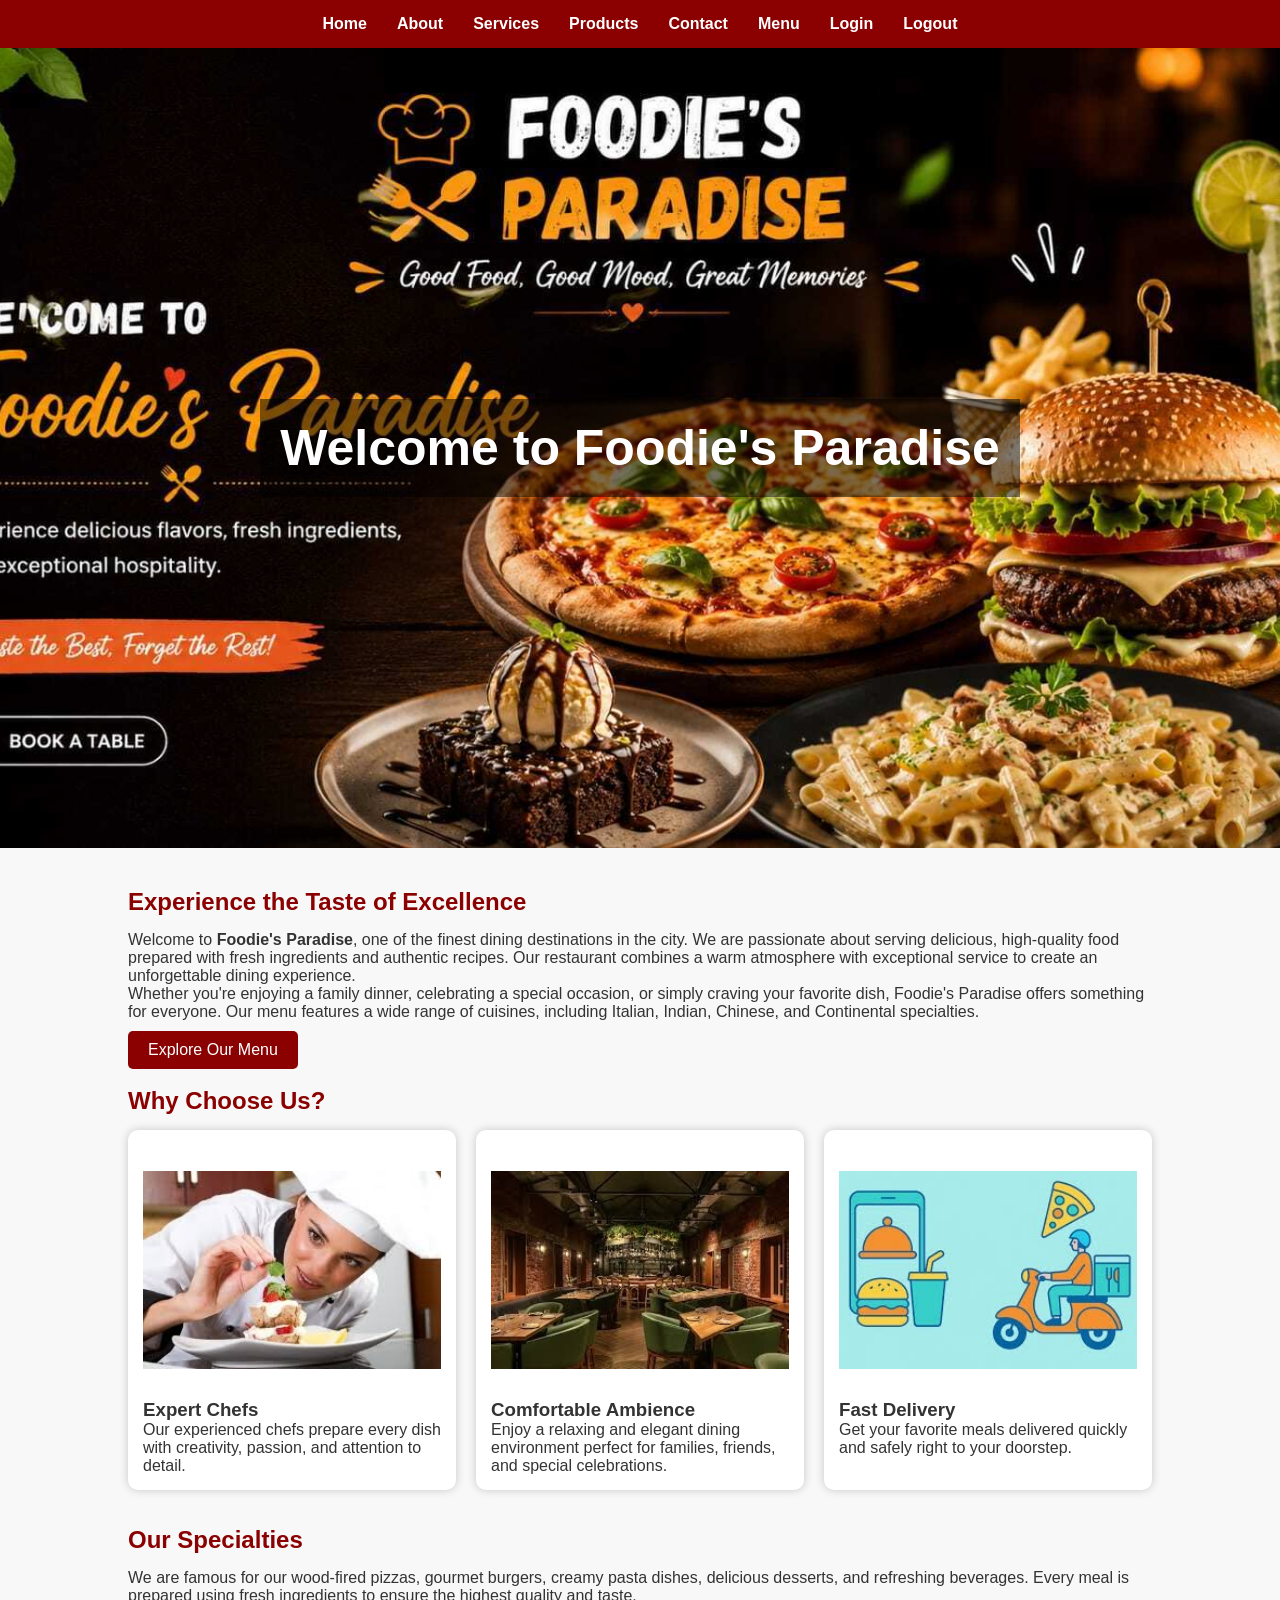
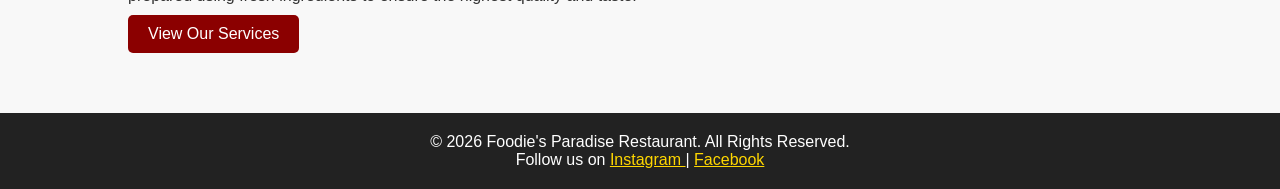
<file: index.html>
<!DOCTYPE html>
<html lang="en">
<head>
    <meta charset="UTF-8">
    <meta name="viewport" content="width=device-width, initial-scale=1.0">
    <title>Foodie's Paradise Restaurant</title>
    <link rel="stylesheet" href="style.css">
</head>
<body>

    <!-- Header Section -->
    <header>
        <nav>
            <a href="index.html">Home</a>
            <a href="about.html">About</a>
            <a href="services.html">Services</a>
            <a href="products.html">Products</a>
            <a href="contact.html">Contact</a>
            <a href="menu.html">Menu</a>
            <a href="login.html" class="nav-btn">Login</a>
            <a href="#" class="nav-btn" onclick="logout()">Logout</a>
        </nav>
    </header>

    <!-- Hero Section -->

    <section class="hero">
        <div>
            <h1>Welcome to Foodie's Paradise</h1>
        </div>
    </section>

    <!-- Main Content -->
    <div class="container">
        
        <h2>Experience the Taste of Excellence</h2>

        <p>
            Welcome to <strong>Foodie's Paradise</strong>, one of the finest dining
            destinations in the city. We are passionate about serving delicious,
            high-quality food prepared with fresh ingredients and authentic recipes.
            Our restaurant combines a warm atmosphere with exceptional service to
            create an unforgettable dining experience.
        </p>

        <p>
            Whether you're enjoying a family dinner, celebrating a special occasion,
            or simply craving your favorite dish, Foodie's Paradise offers something
            for everyone. Our menu features a wide range of cuisines, including
            Italian, Indian, Chinese, and Continental specialties.
        </p>

        <a href="products.html" class="btn">Explore Our Menu</a>

        <br><br>

        <h2>Why Choose Us?</h2>

        <div class="card-container">

            <div class="card">
                <img src="chef.jpg" alt="Expert Chef">
                <h3>Expert Chefs</h3>
                <p>
                    Our experienced chefs prepare every dish with creativity,
                    passion, and attention to detail.
                </p>
            </div>

            <div class="card">
                <img src="dining.jpg" alt="Fine Dining">
                <h3>Comfortable Ambience</h3>
                <p>
                    Enjoy a relaxing and elegant dining environment perfect for
                    families, friends, and special celebrations.
                </p>
            </div>

            <div class="card">
                <img src="delivery.jpg" alt="Food Delivery">
                <h3>Fast Delivery</h3>
                <p>
                    Get your favorite meals delivered quickly and safely right
                    to your doorstep.
                </p>
            </div>

        </div>

        <br><br>

        <h2>Our Specialties</h2>

        <p>
            We are famous for our wood-fired pizzas, gourmet burgers, creamy
            pasta dishes, delicious desserts, and refreshing beverages.
            Every meal is prepared using fresh ingredients to ensure the
            highest quality and taste.
        </p>

        <a href="services.html" class="btn">View Our Services</a>

    </div>

    <!-- Footer -->
    <footer>
        <p>&copy; 2026 Foodie's Paradise Restaurant. All Rights Reserved.</p>
        <p>
            Follow us on
            <a href="https://www.instagram.com" target="_blank" style="color:gold;">
                Instagram
            </a>
            |
            <a href="https://www.facebook.com" target="_blank" style="color:gold;">
                Facebook
            </a>
        </p>
    </footer>

    

    <script>
        function logout() {
            localStorage.removeItem("loggedIn");
            localStorage.removeItem("username");
            window.location.href = "index.html";
    }
    </script>

</body>
</html>
</file>
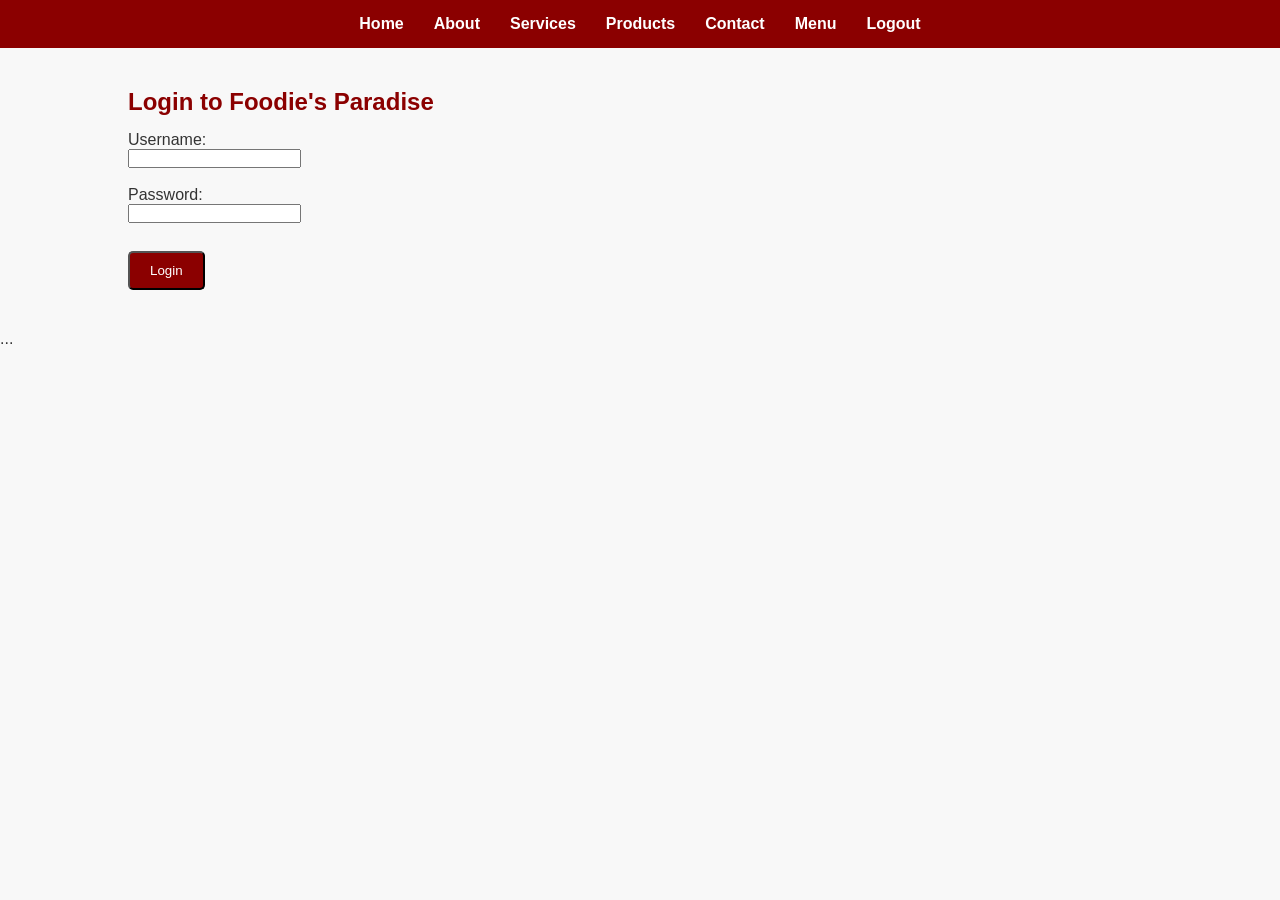
<file: about.html>
<!DOCTYPE html>
<html>
<head>
    <title>About Us</title>
    <link rel="stylesheet" href="style.css">
</head>
<body>

<header>
<nav>
    <a href="index.html">Home</a>
    <a href="about.html">About</a>
    <a href="services.html">Services</a>
    <a href="products.html">Products</a>
    <a href="menu.html">Menu</a>
    <a href="contact.html">Contact</a>
    <a href="#" onclick="logout()">Logout</a>
</nav>
</header>

<div class="container">
    <h2>About Our Restaurant</h2>

    <img src="about.jpg" width="100%">

    <p>
        Established in 2015, Food Paradise has become one of the city's favorite
        dining destinations. Our mission is to provide high-quality food prepared
        with fresh ingredients and served with excellence.
    </p>

    <p>
        Our experienced chefs bring creativity and passion to every dish,
        ensuring a memorable dining experience for every guest.
    </p>
</div>

<footer>
    <p>&copy; 2026 Foodie's Paradise Restaurant</p>
</footer>

<script>
if(localStorage.getItem("loggedIn") !== "true") {
    window.location.href = "login.html";
}
</script>

<script>
function logout() {
    localStorage.removeItem("loggedIn");
    localStorage.removeItem("username");
    window.location.href = "index.html";
}
</script>

</body>
</html>
</file>
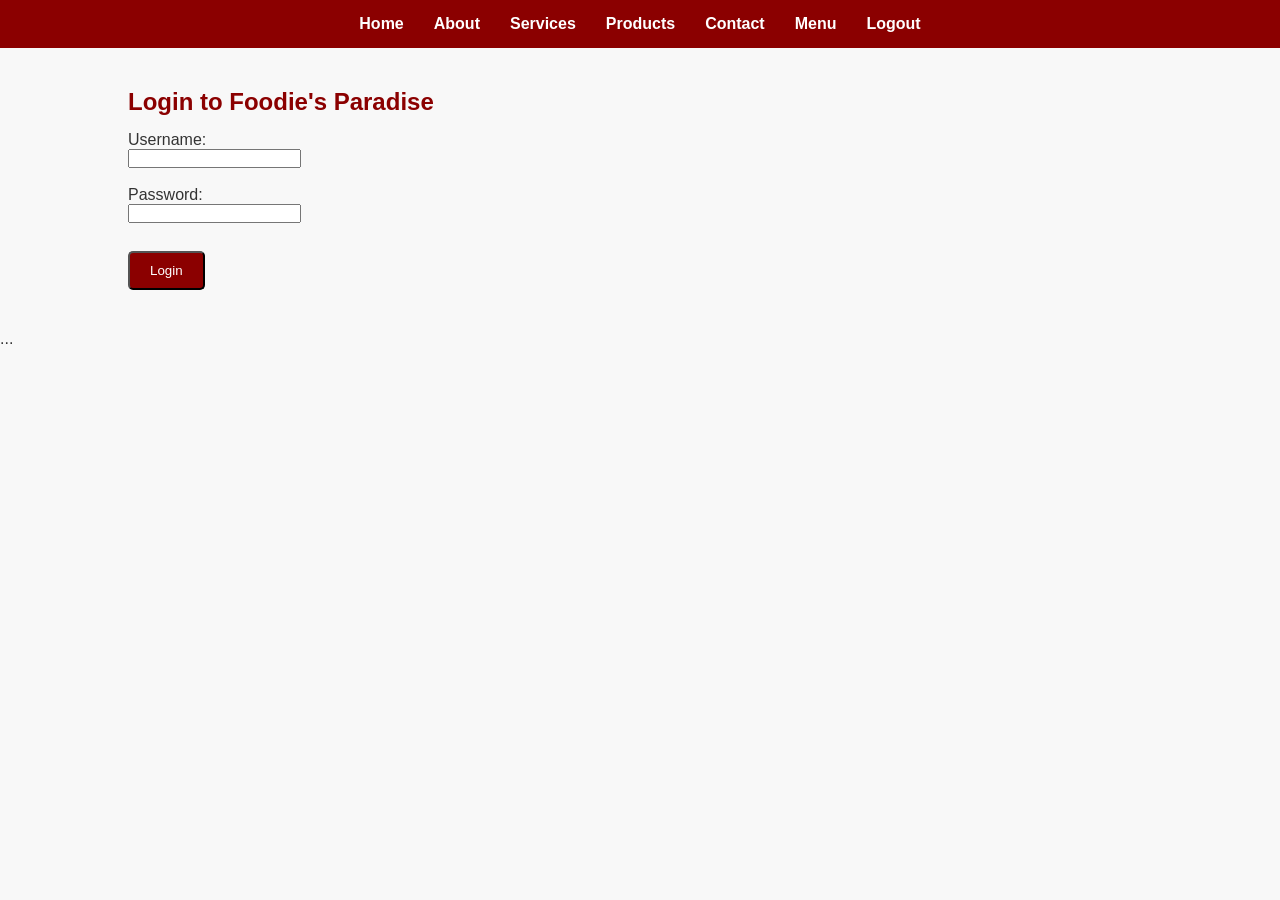
<file: contact.html>
<!DOCTYPE html>
<html>
<head>
    <title>Contact Us</title>
    <link rel="stylesheet" href="style.css">
</head>
<body>

<header>
<nav>
    <a href="index.html">Home</a>
    <a href="about.html">About</a>
    <a href="services.html">Services</a>
    <a href="products.html">Products</a>
    <a href="menu.html">Menu</a>
    <a href="contact.html">Contact</a>
    <a href="#" onclick="logout()">Logout</a>
</nav>
</header>

<div class="container">
    <img src="contact.jpg" alt="Contact Banner" width="100%" height="400">
<h2>Contact Us</h2>

<div class="contact-box">

<p><strong>Address:</strong> 123 Main Street, Kolkata, India</p>

<p><strong>Phone:</strong> +91 9876543210</p>

<p><strong>Email:</strong> info@foodparadise.com</p>

<p>
Visit our
<a href="https://www.instagram.com" target="_blank">
Instagram Page
</a>
for latest offers.
</p>

</div>

</div>

<footer>
<p>&copy; 2026 Foodie's Paradise Restaurant</p>
</footer>

<script>
if(localStorage.getItem("loggedIn") !== "true") {
    window.location.href = "login.html";
}
</script>

<script>
function logout() {
    localStorage.removeItem("loggedIn");
    localStorage.removeItem("username");
    window.location.href = "index.html";
}
</script>

</body>
</html>
</file>
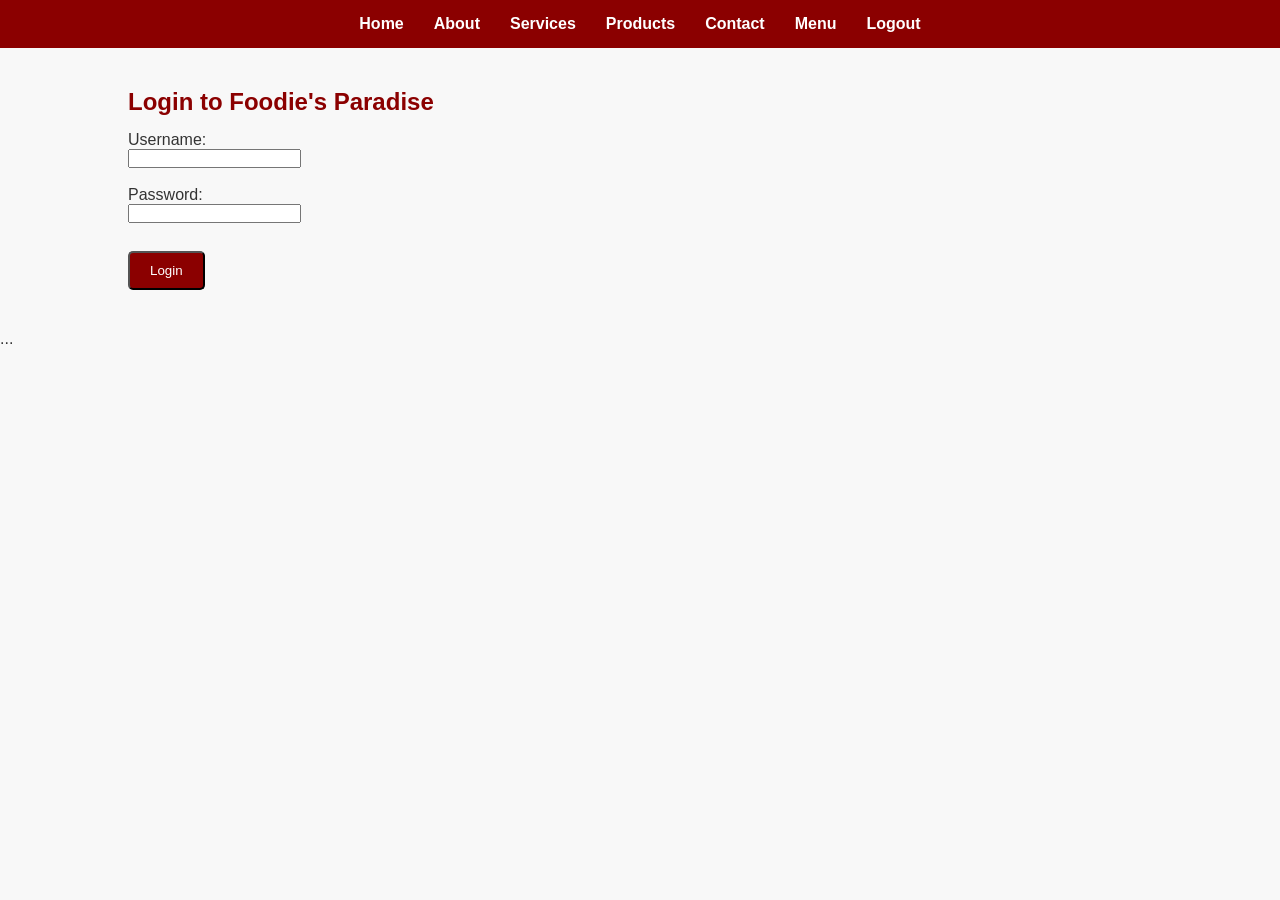
<file: login.html>
<!DOCTYPE html>
<html lang="en">
<head>
    <meta charset="UTF-8">
    <meta name="viewport" content="width=device-width, initial-scale=1.0">
    <title>Login - Foodie's Paradise</title>
    <link rel="stylesheet" href="style.css">
</head>
<body>

<header>
    <nav>
        <a href="index.html">Home</a>
        <a href="about.html">About</a>
        <a href="services.html">Services</a>
        <a href="products.html">Products</a>
        <a href="contact.html">Contact</a>
        <a href="menu.html">Menu</a>
        <a href="#" onclick="logout()">Logout</a>
    </nav>
</header>

<div class="container">
    <h2>Login to Foodie's Paradise</h2>

    <form onsubmit="loginUser(event)">
        <label>Username:</label><br>
        <input type="text" id="username" required><br><br>

        <label>Password:</label><br>
        <input type="password" id="password" required><br><br>

        <button type="submit" class="btn">Login</button>
    </form>
</div>


<form onsubmit="loginUser(event)">
    ...
</form>

<script>
function loginUser(event) {
    event.preventDefault();

    let username = document.getElementById("username").value;
    let password = document.getElementById("password").value;

    if(username && password) {
        localStorage.setItem("loggedIn", "true");
        localStorage.setItem("username", username);
        window.location.href = "index.html";
    }
}
</script>
</body>
</html>
</file>
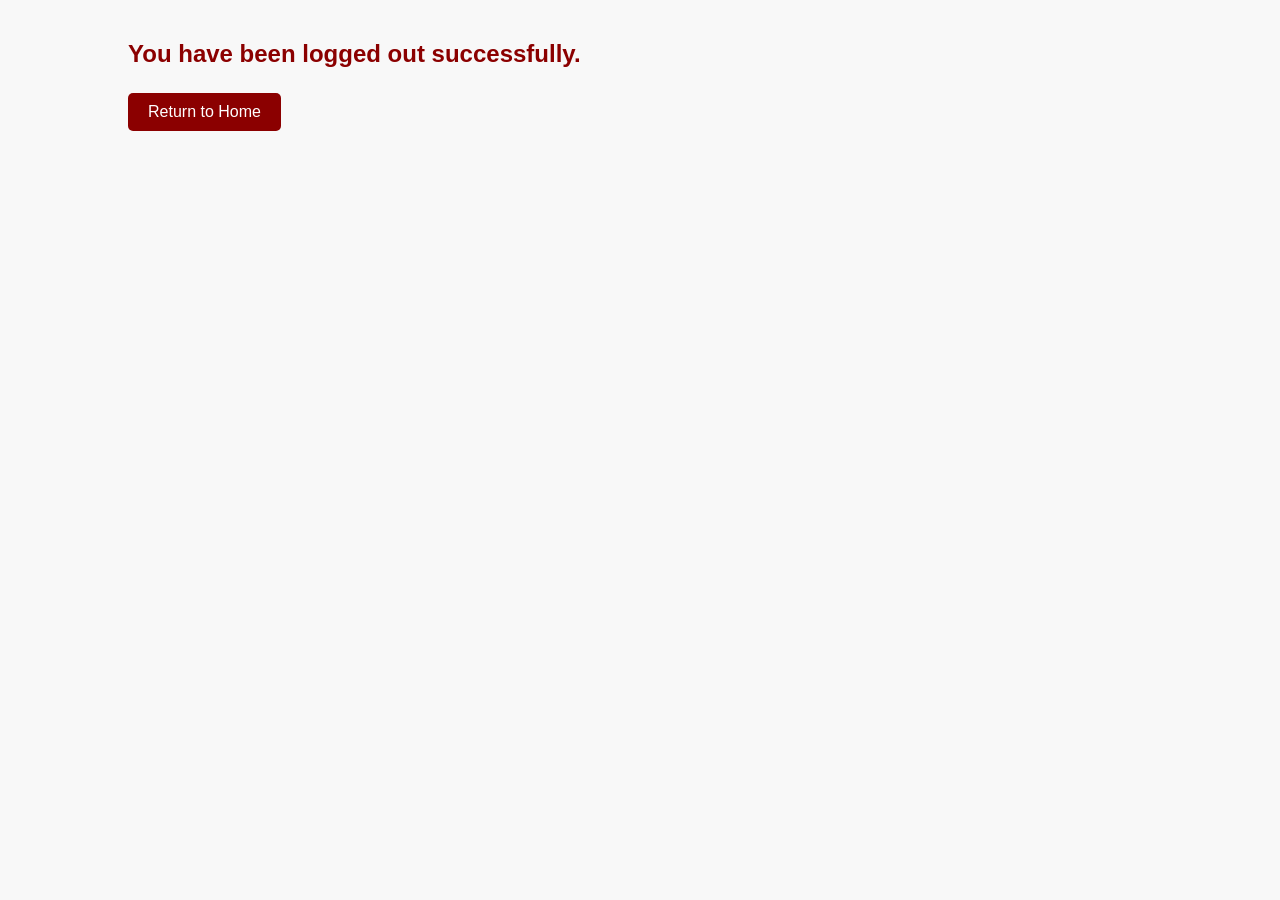
<file: logout.html>
<!DOCTYPE html>
<html>
<head>
    <title>Logout</title>
    <link rel="stylesheet" href="style.css">
</head>
<body>

<div class="container">
    <h2>You have been logged out successfully.</h2>

    <a href="index.html" class="btn">Return to Home</a>
</div>

</body>
</html>
</file>
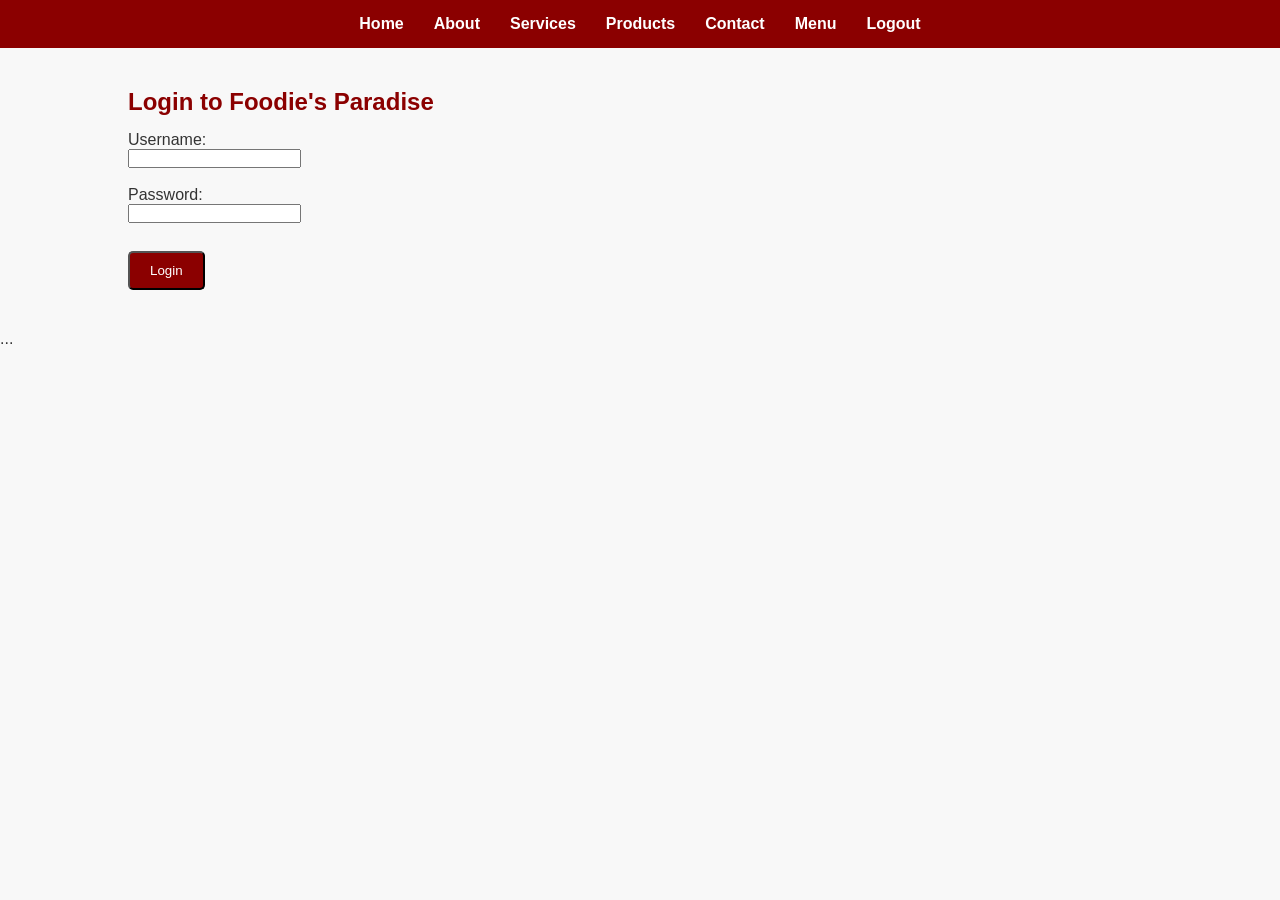
<file: menu.html>
<!DOCTYPE html>

<html lang="en">
<head>
    <meta charset="UTF-8">
    <title>Foodie's Paradise - Menu</title>
    <link rel="stylesheet" href="style.css">
</head>
<body class="menu-page">

<header>
    <nav>
        <a href="index.html">Home</a>
        <a href="about.html">About</a>
        <a href="services.html">Services</a>
        <a href="products.html">Products</a>
        <a href="menu.html">Menu</a>
        <a href="contact.html">Contact</a>
        <a href="#" onclick="logout()">Logout</a>
    </nav>
</header>

<div class="container">

```
<h1>Our Menu</h1>
<p>Explore our delicious dishes and refreshing beverages.</p>

<table border="1" width="100%" cellpadding="10" cellspacing="0">
    
    <tr>
        <th>Item</th>
        <th>Category</th>
        <th>Price (₹)</th>
    </tr>

    <tr>
        <td>Margherita Pizza</td>
        <td>Main Course</td>
        <td>249</td>
    </tr>

    <tr>
        <td>Classic Burger</td>
        <td>Main Course</td>
        <td>199</td>
    </tr>

    <tr>
        <td>Creamy Pasta</td>
        <td>Main Course</td>
        <td>229</td>
    </tr>

    <tr>
        <td>Hakka Chowmein</td>
        <td>Chinese</td>
        <td>179</td>
    </tr>

    <tr>
        <td>Chilli Chicken</td>
        <td>Chinese</td>
        <td>259</td>
    </tr>

    <tr>
        <td>Drums of Heaven</td>
        <td>Chinese</td>
        <td>299</td>
    </tr>

    <tr>
        <td>Veg Momos</td>
        <td>Starter</td>
        <td>149</td>
    </tr>

    <tr>
        <td>Chicken Momos</td>
        <td>Starter</td>
        <td>179</td>
    </tr>

    <tr>
        <td>Fried Rice</td>
        <td>Chinese</td>
        <td>189</td>
    </tr>

    <tr>
        <td>Club Sandwich</td>
        <td>Snack</td>
        <td>169</td>
    </tr>

    <tr>
        <td>Chocolate Brownie</td>
        <td>Dessert</td>
        <td>129</td>
    </tr>

    <tr>
        <td>Ice Cream Sundae</td>
        <td>Dessert</td>
        <td>149</td>
    </tr>

    <tr>
        <td>Special Dessert Platter</td>
        <td>Dessert</td>
        <td>199</td>
    </tr>

    <tr>
        <td>Virgin Mojito</td>
        <td>Beverage</td>
        <td>119</td>
    </tr>

    <tr>
        <td>Blue Lagoon</td>
        <td>Beverage</td>
        <td>129</td>
    </tr>

    <tr>
        <td>Cold coffee</td>
        <td>Beverage</td>
        <td>139</td>
    </tr>

    <tr>
        <td>Mango Lassi</td>
        <td>Beverage</td>
        <td>99</td>
    </tr>

    <tr>
        <td>Lemon Chicken</td>
        <td>Main Course</td>
        <td>299</td>
    </tr>

    <tr>
        <td>Cold Coffee</td>
        <td>Beverage</td>
        <td>149</td>
    </tr>

    <tr>
        <td>Cappuccino</td>
        <td>Beverage</td>
        <td>139</td>
    </tr>

</table>
```

</div>

<footer>
    <p>&copy; 2026 Foodie's Paradise Restaurant. All Rights Reserved.</p>
</footer>

<script>
if(localStorage.getItem("loggedIn") !== "true") {
    window.location.href = "login.html";
}
</script>

<script>
function logout() {
    localStorage.removeItem("loggedIn");
    localStorage.removeItem("username");
    window.location.href = "index.html";
}
</script>

</body>>
</html>
</file>
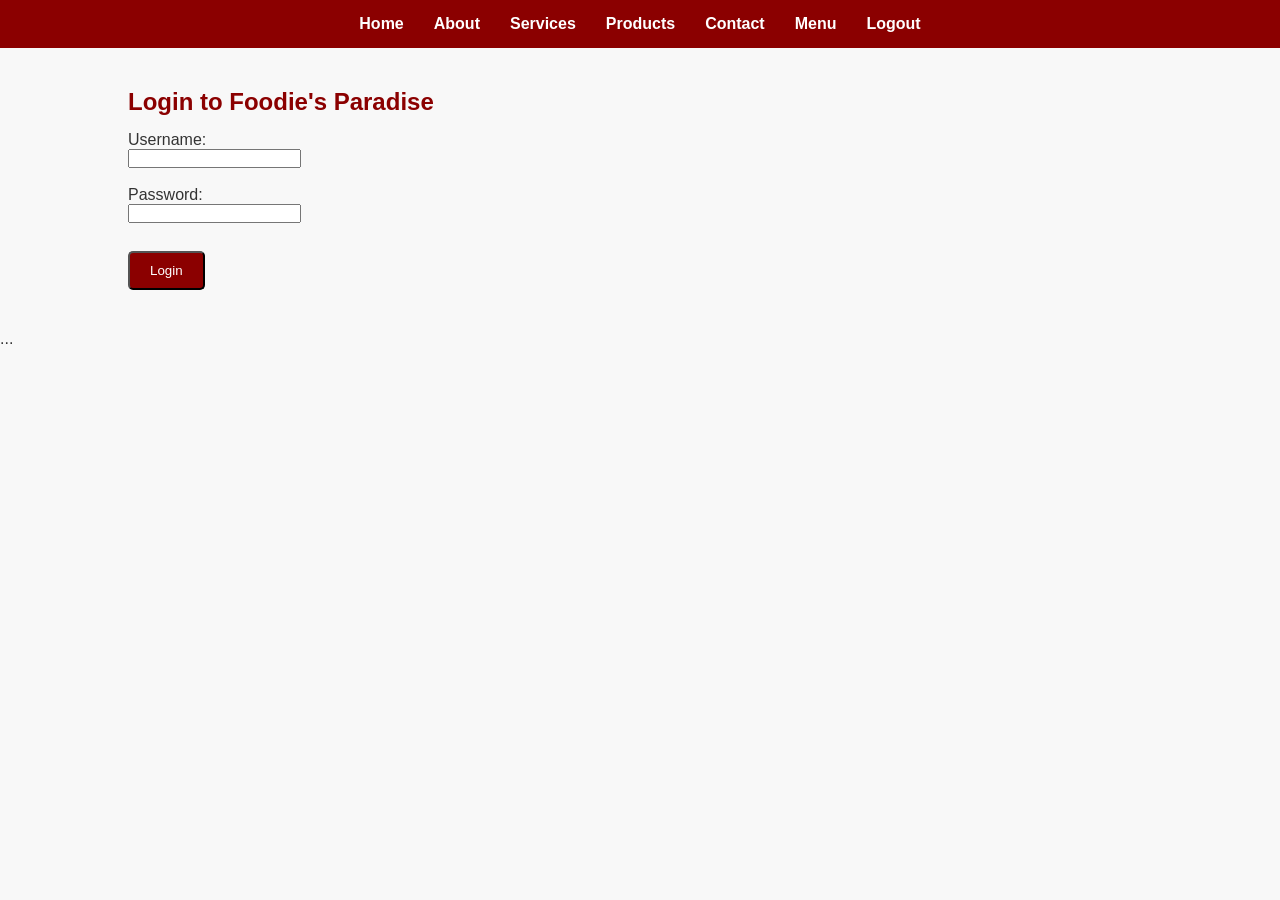
<file: products.html>
<!DOCTYPE html>
<html>
<head>
    <title>Our Menu</title>
    <link rel="stylesheet" href="style.css">
</head>
<body>

<header>
<nav>
    <a href="index.html">Home</a>
    <a href="about.html">About</a>
    <a href="services.html">Services</a>
    <a href="products.html">Products</a>
    <a href="menu.html">Menu</a>
    <a href="contact.html">Contact</a>
    <a href="#" onclick="logout()">Logout</a>
</nav>
</header>

<div class="container">

<h2>Our Delicious Menu</h2>

<p>
    Explore our wide range of mouth-watering dishes including pizzas,
    burgers, pasta, brownies, desserts, ice cream sundaes, chowmein,
    chilli chicken, drums of heaven, momos, fried rice, sandwiches,
    virgin mojitos, and many more customer favorites.
</p>

<div class="card-container">

<div class="card">
<img src="pizza.jpg">
<h3>Italian Pizza</h3>
<p>Crispy crust with fresh toppings.</p>
</div>

<div class="card">
<img src="burger.jpg">
<h3>Classic Burger</h3>
<p>Juicy burger served with fries.</p>
</div>

<div class="card">
<img src="pasta.jpg">
<h3>Creamy Pasta</h3>
<p>Rich and delicious pasta made by our chefs.</p>
</div>

<div class="card">
    <img src="brownie.jpg" alt="Brownie">
    <h3>Chocolate Brownie</h3>
    <p>Rich and fudgy brownie topped with chocolate sauce.</p>
</div>

<div class="card">
    <img src="desserts.jpg" alt="Desserts">
    <h3>Desserts</h3>
    <p>A delightful collection of sweet treats and pastries.</p>
</div>

<div class="card">
    <img src="icecream.jpg" alt="Ice Cream">
    <h3>Ice Cream Sundae</h3>
    <p>Creamy ice cream served with delicious toppings.</p>
</div>

<div class="card">
    <img src="chowmein.jpg" alt="Chowmein">
    <h3>Hakka Chowmein</h3>
    <p>Flavorful noodles stir-fried with vegetables and sauces.</p>
</div>

<div class="card">
    <img src="chillichicken.jpg" alt="Chilli Chicken">
    <h3>Chilli Chicken</h3>
    <p>Spicy chicken cooked with peppers and special sauces.</p>
</div>

<div class="card">
    <img src="drumsofheaven.jpg" alt="Drums of Heaven">
    <h3>Drums of Heaven</h3>
    <p>Crispy chicken drumsticks coated in our signature sauce.</p>
</div>

<div class="card">
    <img src="momo.jpg" alt="Momos">
    <h3>Momos</h3>
    <p>Steamed dumplings served with spicy chutney.</p>
</div>

<div class="card">
    <img src="friedrice.jpg" alt="Fried Rice">
    <h3>Fried Rice</h3>
    <p>Perfectly cooked rice tossed with vegetables and spices.</p>
</div>

<div class="card">
    <img src="sandwich.jpg" alt="Sandwich">
    <h3>Club Sandwich</h3>
    <p>Fresh sandwich loaded with vegetables and tasty fillings.</p>
</div>

<div class="card">
    <img src="virginmojito.jpg" alt="Virgin Mojito">
    <h3>Virgin Mojito</h3>
    <p>A refreshing blend of mint, lime, soda, and ice.</p>
</div>

<div class="card">
    <img src="bluelagoon.jpg" alt="Blue Lagoon">
    <h3>Blue Lagoon</h3>
    <p>A refreshing mocktail made with blue curaçao syrup, lemon, soda, and ice, perfect for a cool and relaxing experience.</p>
</div>

<div class="card">
    <img src="coldcoffee.jpg" alt="Cold Coffee">
    <h3>Cold Coffee</h3>
    <p>A chilled and creamy coffee blended with milk, ice, and chocolate syrup.</p>
</div>

<div class="card">
    <img src="cappuccino.jpg" alt="Cappuccino">
    <h3>Cappuccino</h3>
    <p>Freshly brewed coffee topped with rich milk foam and a sprinkle of cocoa.</p>
</div>

</div>

</div>

<footer>
<p>&copy; 2026 Foodie's Paradise Restaurant</p>
</footer>

<script>
if(localStorage.getItem("loggedIn") !== "true") {
    window.location.href = "login.html";
}
</script>
<script>
function logout() {
    localStorage.removeItem("loggedIn");
    localStorage.removeItem("username");
    window.location.href = "index.html";
}
</script>
</body>
</html>
</file>
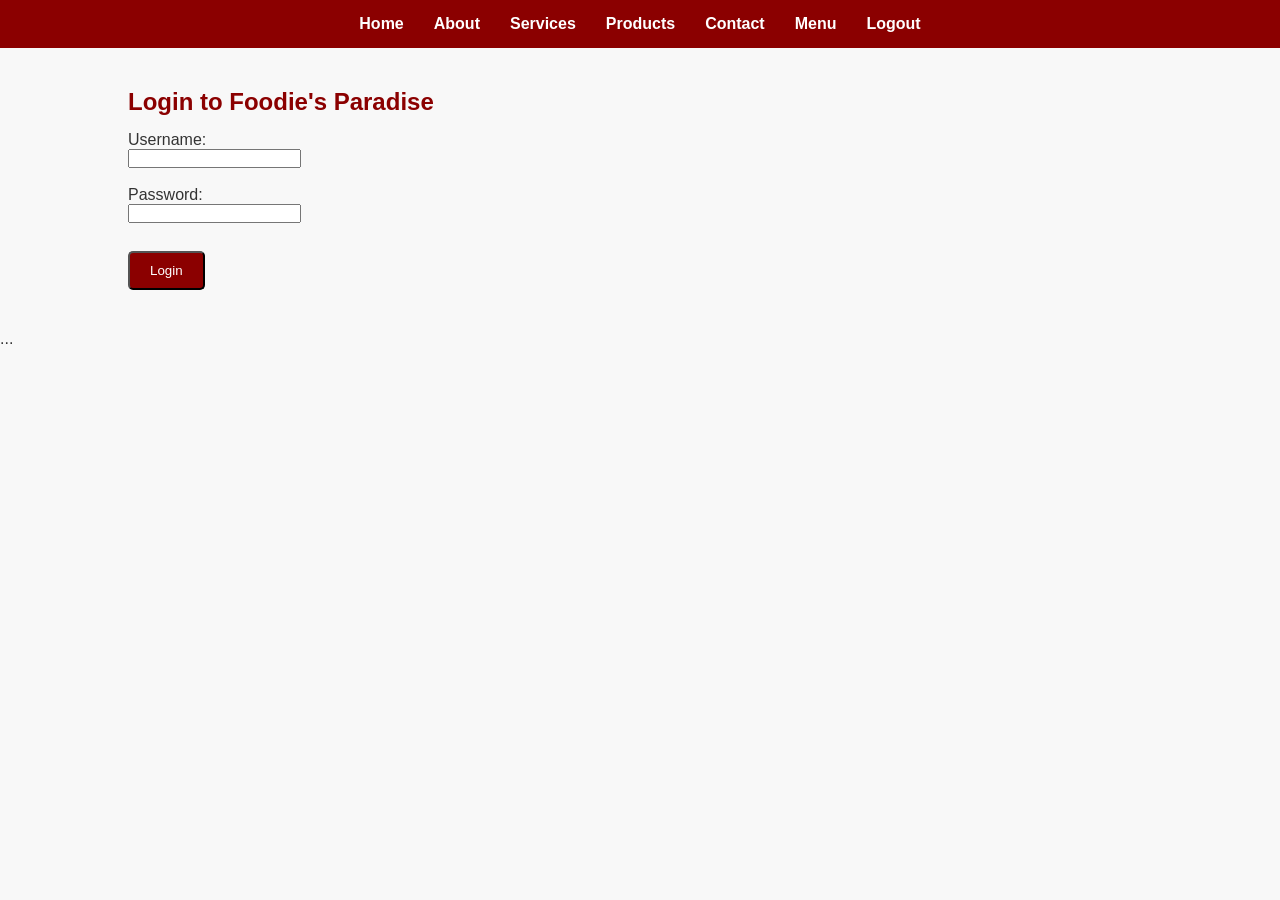
<file: services.html>
<!DOCTYPE html>
<html>
<head>
    <title>Services</title>
    <link rel="stylesheet" href="style.css">
</head>
<body>

<header>
<nav>
    <a href="index.html">Home</a>
    <a href="about.html">About</a>
    <a href="services.html">Services</a>
    <a href="products.html">Products</a>
    <a href="menu.html">Menu</a>
    <a href="contact.html">Contact</a>
    <a href="#" onclick="logout()">Logout</a>
</nav>
</header>

<div class="container">

<h2>Our Services</h2>

<div class="card-container">

<div class="card">
<img src="dining.jpg">
<h3>Fine Dining</h3>
<p>Elegant dining experience with premium dishes.</p>
</div>

<div class="card">
<img src="delivery.jpg">
<h3>Home Delivery</h3>
<p>Fast and reliable delivery service at your doorstep.</p>
</div>

<div class="card">
<img src="catering.jpg">
<h3>Catering</h3>
<p>Professional catering for weddings and events.</p>
</div>

</div>

</div>

<footer>
<p>&copy; 2026 Foodie's Paradise Restaurant</p>
</footer>

<script>
if(localStorage.getItem("loggedIn") !== "true") {
    window.location.href = "login.html";
}
</script>

<script>
function logout() {
    localStorage.removeItem("loggedIn");
    localStorage.removeItem("username");
    window.location.href = "index.html";
}
</script>
</body>
</html>
</file>
<file: style.css>
*{
    margin:0;
    padding:0;
    box-sizing:border-box;
    font-family:Arial, sans-serif;
}

body{
    background:#f8f8f8;
    color:#333;
}

header{
    background:#8B0000;
    color:white;
    padding:15px;
}

nav{
    display:flex;
    justify-content:center;
}

nav a{
    color:white;
    text-decoration:none;
    margin:0 15px;
    font-weight:bold;
}

nav a:hover{
    color:gold;
}

.hero{
    background:url("hero.jpg");
    height:500px;
    background-size:cover;
    background-position:center;
    display:flex;
    justify-content:center;
    align-items:center;
    color:white;
    text-align:center;
}

.hero h1{
    font-size:50px;
    background:rgba(0,0,0,0.5);
    padding:20px;
}

.container{
    width:80%;
    margin:auto;
    padding:40px 0;
}

h2{
    color:#8B0000;
    margin-bottom:15px;
}

.card-container{
    display:flex;
    gap:20px;
    flex-wrap:wrap;
}

.card{
    background:white;
    padding:15px;
    border-radius:10px;
    box-shadow:0 0 10px rgba(0,0,0,0.2);
    flex:1;
    min-width:250px;
}

.card img{
    width:100%;
    height:250px;
    object-fit:contain;
    border-radius:10px;
    background:white;
}

footer{
    background:#222;
    color:white;
    text-align:center;
    padding:20px;
    margin-top:20px;
}

.btn{
    display:inline-block;
    background:#8B0000;
    color:white;
    padding:10px 20px;
    text-decoration:none;
    margin-top:10px;
    border-radius:5px;
}

.btn:hover{
    background:#a80000;
}

.contact-box{
    background:white;
    padding:20px;
    border-radius:10px;
    box-shadow:0 0 10px rgba(0,0,0,0.2);
}

.hero{
    background-image: url('hero.jpg');
    height: 800px;
    background-size: cover;
    background-position: center;
    background-repeat: no-repeat;

    display: flex;
    justify-content: center;
    align-items: center;

    color: white;
    text-align: center;
}

.menu-page table{
    background-color: white;
    border-collapse: collapse;
}

.menu-page th{
    background-color: #8B0000;
    color: white;
}

.menu-page td,
.menu-page th{
    padding: 12px;
    border: 1px solid #ddd;
}

.menu-page tr:nth-child(even){
    background-color: #fff5cc;
}
</file>
